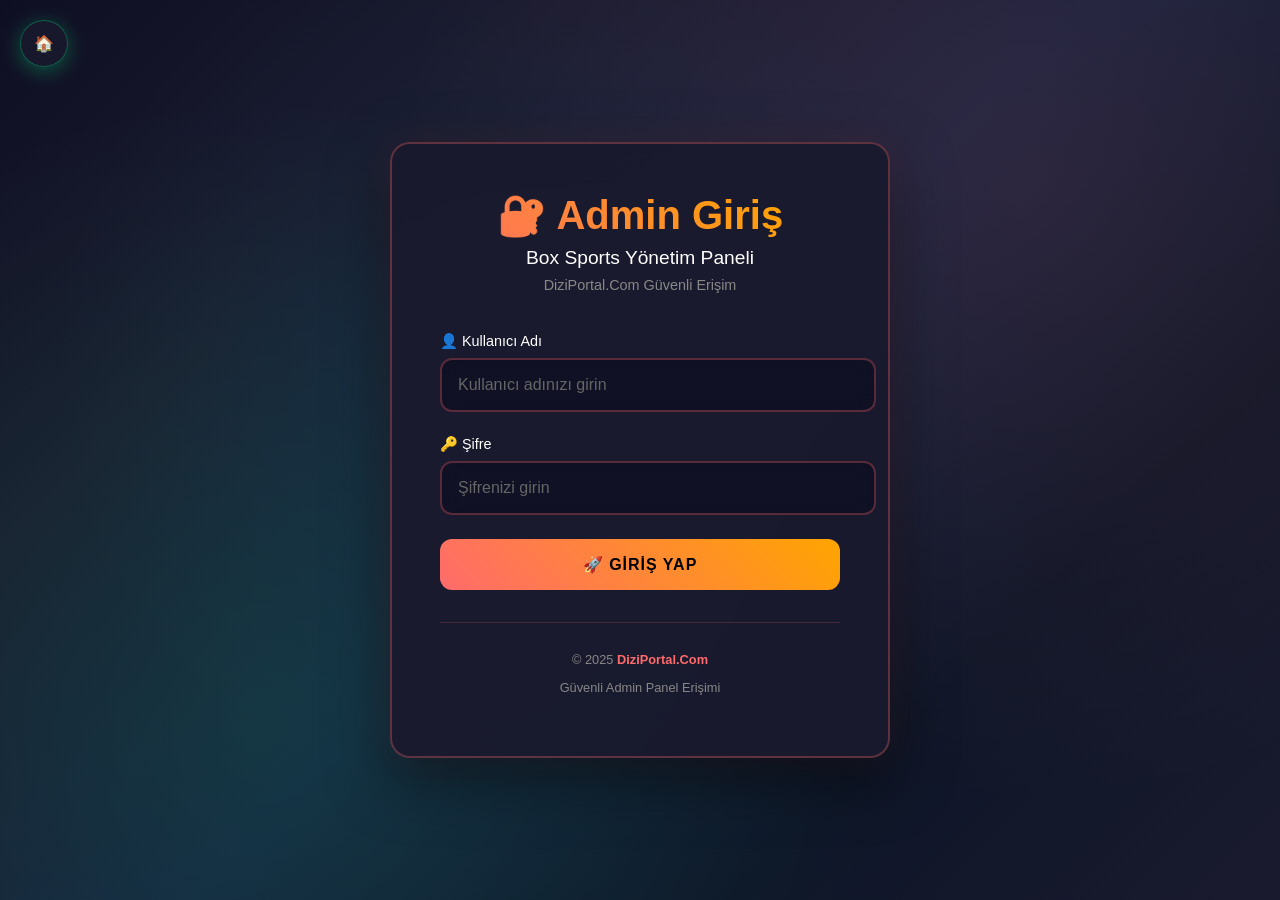
<file: admin.html>
<!DOCTYPE html>
<html lang="tr">
<head>
    <meta charset="UTF-8">
    <meta name="viewport" content="width=device-width, initial-scale=1.0">
    <title>Dizi Portal Sports Admin Panel | Profesyonel Spor Yönetimi</title>
    <meta name="description" content="Dizi Portal Sports Admin Panel - Gelişmiş maç ve kanal yönetimi sistemi">
    <link rel="icon" type="image/x-icon" href="favicon.ico">
    
    <!-- Font Awesome Icons -->
    <link rel="stylesheet" href="https://cdnjs.cloudflare.com/ajax/libs/font-awesome/6.4.0/css/all.min.css">
    
    <!-- diziportal Professional Admin CSS Styles -->
    <style>
        /* DiziPortal.Com - Dizi Portal Sports Professional Admin Panel - Developer: DiziPortal.Com Team */
        
        :root {
            /* Professional Admin Theme Colors */
            --admin-primary: #1e3a8a;           /* Deep Blue */
            --admin-secondary: #059669;         /* Emerald Green */
            --admin-accent: #dc2626;            /* Red Accent */
            --admin-warning: #d97706;           /* Amber Warning */
            --admin-success: #16a34a;           /* Green Success */
            
            /* Background Colors */
            --admin-bg-primary: #0f172a;        /* Slate 900 */
            --admin-bg-secondary: #1e293b;      /* Slate 800 */
            --admin-bg-card: #334155;           /* Slate 700 */
            --admin-bg-light: #475569;          /* Slate 600 */
            
            /* Text Colors */
            --admin-text-primary: #f8fafc;      /* Slate 50 */
            --admin-text-secondary: #cbd5e1;    /* Slate 300 */
            --admin-text-muted: #94a3b8;        /* Slate 400 */
            
            /* Border Colors */
            --admin-border: #475569;            /* Slate 600 */
            --admin-border-light: #64748b;      /* Slate 500 */
        }

        * {
            margin: 0;
            padding: 0;
            box-sizing: border-box;
        }

        body {
            font-family: 'Segoe UI', Tahoma, Geneva, Verdana, sans-serif;
            background: linear-gradient(135deg, var(--admin-bg-primary) 0%, var(--admin-bg-secondary) 100%);
            color: var(--admin-text-primary);
            min-height: 100vh;
            line-height: 1.6;
        }

        /* Layout */
        .admin-layout {
            display: grid;
            grid-template-columns: 280px 1fr;
            min-height: 100vh;
        }

        /* Sidebar */
        .admin-sidebar {
            background: linear-gradient(180deg, var(--admin-bg-secondary) 0%, var(--admin-bg-primary) 100%);
            border-right: 1px solid var(--admin-border);
            padding: 1.5rem;
            position: fixed;
            height: 100vh;
            width: 280px;
            overflow-y: auto;
            z-index: 1000;
        }

        .admin-logo {
            display: flex;
            align-items: center;
            gap: 0.75rem;
            margin-bottom: 2rem;
            padding: 1rem;
            background: linear-gradient(135deg, var(--admin-primary), var(--admin-secondary));
            border-radius: 12px;
            color: white;
            font-size: 1.2rem;
            font-weight: bold;
        }

        .admin-nav-menu {
            list-style: none;
        }

        .admin-nav-item {
            margin-bottom: 0.5rem;
        }

        .admin-nav-link {
            display: flex;
            align-items: center;
            gap: 0.75rem;
            padding: 0.875rem 1rem;
            color: var(--admin-text-secondary);
            text-decoration: none;
            border-radius: 8px;
            transition: all 0.3s ease;
            font-weight: 500;
        }

        .admin-nav-link:hover,
        .admin-nav-link.active {
            background: linear-gradient(135deg, var(--admin-primary), var(--admin-secondary));
            color: white;
            transform: translateX(4px);
        }

        .admin-nav-link i {
            width: 20px;
            text-align: center;
        }

        /* Main Content */
        .admin-main {
            margin-left: 280px;
            padding: 2rem;
            background: var(--admin-bg-primary);
        }

        .admin-header {
            display: flex;
            justify-content: space-between;
            align-items: center;
            margin-bottom: 2rem;
            padding: 1.5rem;
            background: var(--admin-bg-secondary);
            border-radius: 12px;
            border: 1px solid var(--admin-border);
        }

        .admin-title {
            font-size: 2rem;
            font-weight: 700;
            background: linear-gradient(135deg, var(--admin-primary), var(--admin-secondary));
            -webkit-background-clip: text;
            -webkit-text-fill-color: transparent;
            background-clip: text;
        }

        .admin-user-info {
            display: flex;
            align-items: center;
            gap: 1rem;
        }

        .admin-user-avatar {
            width: 40px;
            height: 40px;
            border-radius: 50%;
            background: linear-gradient(135deg, var(--admin-primary), var(--admin-secondary));
            display: flex;
            align-items: center;
            justify-content: center;
            color: white;
            font-weight: bold;
        }

        /* Cards */
        .admin-card {
            background: var(--admin-bg-secondary);
            border-radius: 12px;
            padding: 1.5rem;
            margin-bottom: 1.5rem;
            border: 1px solid var(--admin-border);
            box-shadow: 0 4px 6px rgba(0, 0, 0, 0.1);
        }

        .admin-card-header {
            display: flex;
            justify-content: between;
            align-items: center;
            margin-bottom: 1rem;
            padding-bottom: 1rem;
            border-bottom: 1px solid var(--admin-border);
        }

        .admin-card-title {
            font-size: 1.25rem;
            font-weight: 600;
            color: var(--admin-text-primary);
            display: flex;
            align-items: center;
            gap: 0.5rem;
        }

        /* Grid Layout */
        .admin-grid {
            display: grid;
            grid-template-columns: repeat(auto-fit, minmax(400px, 1fr));
            gap: 1.5rem;
            margin-bottom: 2rem;
        }

        .admin-grid-full {
            grid-column: 1 / -1;
        }

        /* Forms */
        .admin-form {
            display: grid;
            gap: 1rem;
        }

        .admin-form-group {
            display: flex;
            flex-direction: column;
            gap: 0.5rem;
        }

        .admin-form-row {
            display: grid;
            grid-template-columns: 1fr 1fr;
            gap: 1rem;
        }

        .admin-label {
            font-weight: 500;
            color: var(--admin-text-secondary);
        }

        .admin-input,
        .admin-select,
        .admin-textarea {
            padding: 0.75rem;
            border: 1px solid var(--admin-border);
            border-radius: 8px;
            background: var(--admin-bg-card);
            color: var(--admin-text-primary);
            font-size: 0.95rem;
            transition: all 0.3s ease;
        }

        .admin-input:focus,
        .admin-select:focus,
        .admin-textarea:focus {
            outline: none;
            border-color: var(--admin-primary);
            box-shadow: 0 0 0 3px rgba(30, 58, 138, 0.1);
        }

        .admin-textarea {
            resize: vertical;
            min-height: 100px;
        }

        /* Buttons */
        .admin-btn {
            padding: 0.75rem 1.5rem;
            border: none;
            border-radius: 8px;
            font-weight: 500;
            cursor: pointer;
            transition: all 0.3s ease;
            display: inline-flex;
            align-items: center;
            gap: 0.5rem;
            text-decoration: none;
            justify-content: center;
        }

        .admin-btn-primary {
            background: linear-gradient(135deg, var(--admin-primary), var(--admin-secondary));
            color: white;
        }

        .admin-btn-primary:hover {
            transform: translateY(-2px);
            box-shadow: 0 4px 12px rgba(30, 58, 138, 0.3);
        }

        .admin-btn-secondary {
            background: var(--admin-bg-card);
            color: var(--admin-text-primary);
            border: 1px solid var(--admin-border);
        }

        .admin-btn-secondary:hover {
            background: var(--admin-bg-light);
        }

        .admin-btn-danger {
            background: linear-gradient(135deg, var(--admin-accent), #dc2626);
            color: white;
        }

        .admin-btn-danger:hover {
            transform: translateY(-2px);
            box-shadow: 0 4px 12px rgba(220, 38, 38, 0.3);
        }

        .admin-btn-success {
            background: linear-gradient(135deg, var(--admin-success), var(--admin-secondary));
            color: white;
        }

        .admin-btn-success:hover {
            transform: translateY(-2px);
            box-shadow: 0 4px 12px rgba(22, 163, 74, 0.3);
        }

        /* Tables */
        .admin-table {
            width: 100%;
            border-collapse: collapse;
            margin-top: 1rem;
        }

        .admin-table th,
        .admin-table td {
            padding: 0.875rem;
            text-align: left;
            border-bottom: 1px solid var(--admin-border);
        }

        .admin-table th {
            background: var(--admin-bg-card);
            font-weight: 600;
            color: var(--admin-text-primary);
        }

        .admin-table td {
            color: var(--admin-text-secondary);
        }

        .admin-table tbody tr:hover {
            background: var(--admin-bg-card);
        }

        /* Image Upload */
        .admin-image-upload {
            display: flex;
            align-items: center;
            gap: 1rem;
            padding: 1rem;
            border: 2px dashed var(--admin-border);
            border-radius: 8px;
            cursor: pointer;
            transition: all 0.3s ease;
        }

        .admin-image-upload:hover {
            border-color: var(--admin-primary);
            background: rgba(30, 58, 138, 0.05);
        }

        .admin-image-preview {
            width: 60px;
            height: 60px;
            border-radius: 8px;
            object-fit: cover;
            border: 1px solid var(--admin-border);
        }

        /* Statistics Cards */
        .admin-stats {
            display: grid;
            grid-template-columns: repeat(auto-fit, minmax(200px, 1fr));
            gap: 1rem;
            margin-bottom: 2rem;
        }

        .admin-stat-card {
            background: linear-gradient(135deg, var(--admin-bg-secondary), var(--admin-bg-card));
            padding: 1.5rem;
            border-radius: 12px;
            border: 1px solid var(--admin-border);
            text-align: center;
        }

        .admin-stat-icon {
            font-size: 2.5rem;
            margin-bottom: 0.5rem;
            background: linear-gradient(135deg, var(--admin-primary), var(--admin-secondary));
            -webkit-background-clip: text;
            -webkit-text-fill-color: transparent;
            background-clip: text;
        }

        .admin-stat-number {
            font-size: 2rem;
            font-weight: bold;
            color: var(--admin-text-primary);
            margin-bottom: 0.25rem;
        }

        .admin-stat-label {
            color: var(--admin-text-muted);
            font-size: 0.875rem;
        }

        /* Toggle Switches */
        .admin-toggle {
            position: relative;
            display: inline-block;
            width: 50px;
            height: 24px;
        }

        .admin-toggle input {
            opacity: 0;
            width: 0;
            height: 0;
        }

        .admin-toggle-slider {
            position: absolute;
            cursor: pointer;
            top: 0;
            left: 0;
            right: 0;
            bottom: 0;
            background-color: var(--admin-border);
            transition: .4s;
            border-radius: 24px;
        }

        .admin-toggle-slider:before {
            position: absolute;
            content: "";
            height: 18px;
            width: 18px;
            left: 3px;
            bottom: 3px;
            background-color: white;
            transition: .4s;
            border-radius: 50%;
        }

        .admin-toggle input:checked + .admin-toggle-slider {
            background: linear-gradient(135deg, var(--admin-primary), var(--admin-secondary));
        }

        .admin-toggle input:checked + .admin-toggle-slider:before {
            transform: translateX(26px);
        }

        /* Responsive */
        @media (max-width: 1024px) {
            .admin-layout {
                grid-template-columns: 1fr;
            }

            .admin-sidebar {
                position: static;
                width: 100%;
                height: auto;
            }

            .admin-main {
                margin-left: 0;
            }

            .admin-grid {
                grid-template-columns: 1fr;
            }

            .admin-form-row {
                grid-template-columns: 1fr;
            }
        }

        /* Modal */
        .admin-modal {
            display: none;
            position: fixed;
            z-index: 2000;
            left: 0;
            top: 0;
            width: 100%;
            height: 100%;
            background-color: rgba(0, 0, 0, 0.7);
            backdrop-filter: blur(4px);
        }

        .admin-modal-content {
            background-color: var(--admin-bg-secondary);
            margin: 5% auto;
            padding: 2rem;
            border-radius: 12px;
            width: 90%;
            max-width: 600px;
            position: relative;
            border: 1px solid var(--admin-border);
        }

        .admin-modal-close {
            position: absolute;
            right: 1rem;
            top: 1rem;
            font-size: 1.5rem;
            cursor: pointer;
            color: var(--admin-text-muted);
        }

        .admin-modal-close:hover {
            color: var(--admin-accent);
        }

        /* Animations */
        @keyframes fadeIn {
            from { opacity: 0; transform: translateY(20px); }
            to { opacity: 1; transform: translateY(0); }
        }

        .admin-card {
            animation: fadeIn 0.5s ease-out;
        }

        /* Team Logo Display */
        .admin-team-logos {
            display: flex;
            gap: 1rem;
            align-items: center;
            margin-top: 1rem;
        }

        .admin-team-logo-item {
            text-align: center;
        }

        .admin-team-logo-item img {
            width: 50px;
            height: 50px;
            border-radius: 8px;
            object-fit: cover;
            border: 1px solid var(--admin-border);
        }

        .admin-team-logo-item span {
            display: block;
            font-size: 0.75rem;
            color: var(--admin-text-muted);
            margin-top: 0.25rem;
        }

        .admin-vs {
            color: var(--admin-accent);
            font-weight: bold;
            font-size: 1.2rem;
        }
    </style>
</head>
<body>
    <div class="admin-layout">
        <!-- Sidebar -->
        <aside class="admin-sidebar">
            <div class="admin-logo">
                <i class="fas fa-trophy"></i>
                <span>Dizi Portal Sports</span>
            </div>

            <nav class="admin-nav">
                <ul class="admin-nav-menu">
                    <li class="admin-nav-item">
                        <a href="#dashboard" class="admin-nav-link active" onclick="showSection('dashboard')">
                            <i class="fas fa-tachometer-alt"></i>
                            <span>Dashboard</span>
                        </a>
                    </li>
                    <li class="admin-nav-item">
                        <a href="#matches" class="admin-nav-link" onclick="showSection('matches')">
                            <i class="fas fa-futbol"></i>
                            <span>Canlı Maçlar</span>
                        </a>
                    </li>
                    <li class="admin-nav-item">
                        <a href="#channels" class="admin-nav-link" onclick="showSection('channels')">
                            <i class="fas fa-tv"></i>
                            <span>7/24 Kanallar</span>
                        </a>
                    </li>
                    <li class="admin-nav-item">
                        <a href="#frontend" class="admin-nav-link" onclick="showSection('frontend')">
                            <i class="fas fa-paint-brush"></i>
                            <span>Frontend Yönetimi</span>
                        </a>
                    </li>
                    <li class="admin-nav-item">
                        <a href="#settings" class="admin-nav-link" onclick="showSection('settings')">
                            <i class="fas fa-cog"></i>
                            <span>Ayarlar</span>
                        </a>
                    </li>
                    <li class="admin-nav-item">
                        <a href="#" class="admin-nav-link" onclick="adminLogout()">
                            <i class="fas fa-sign-out-alt"></i>
                            <span>Çıkış</span>
                        </a>
                    </li>
                </ul>
            </nav>
        </aside>

        <!-- Main Content -->
        <main class="admin-main">
            <!-- Header -->
            <header class="admin-header">
                <h1 class="admin-title">
                    <i class="fas fa-trophy"></i>
                    Dizi Portal Sports Yönetim Paneli
                </h1>
                <div class="admin-user-info">
                    <div class="admin-user-avatar">A</div>
                    <span>Admin</span>
                </div>
            </header>

            <!-- Dashboard Section -->
            <section id="dashboard" class="admin-section">
                <div class="admin-stats">
                    <div class="admin-stat-card">
                        <div class="admin-stat-icon">
                            <i class="fas fa-futbol"></i>
                        </div>
                        <div class="admin-stat-number" id="totalMatches">0</div>
                        <div class="admin-stat-label">Toplam Maç</div>
                    </div>
                    <div class="admin-stat-card">
                        <div class="admin-stat-icon">
                            <i class="fas fa-tv"></i>
                        </div>
                        <div class="admin-stat-number" id="totalChannels">0</div>
                        <div class="admin-stat-label">Aktif Kanal</div>
                    </div>
                    <div class="admin-stat-card">
                        <div class="admin-stat-icon">
                            <i class="fas fa-eye"></i>
                        </div>
                        <div class="admin-stat-number" id="totalViews">0</div>
                        <div class="admin-stat-label">Toplam İzlenme</div>
                    </div>
                    <div class="admin-stat-card">
                        <div class="admin-stat-icon">
                            <i class="fas fa-clock"></i>
                        </div>
                        <div class="admin-stat-number" id="onlineTime">24/7</div>
                        <div class="admin-stat-label">Online Süre</div>
                    </div>
                </div>

                <div class="admin-grid">
                    <div class="admin-card">
                        <div class="admin-card-header">
                            <h3 class="admin-card-title">
                                <i class="fas fa-chart-line"></i>
                                Son Aktiviteler
                            </h3>
                        </div>
                        <div id="recentActivities">
                            <p>Henüz aktivite bulunmuyor...</p>
                        </div>
                    </div>

                    <div class="admin-card">
                        <div class="admin-card-header">
                            <h3 class="admin-card-title">
                                <i class="fas fa-server"></i>
                                Sistem Durumu
                            </h3>
                        </div>
                        <div class="admin-form">
                            <div class="admin-form-group">
                                <label>Server Status</label>
                                <div style="display: flex; align-items: center; gap: 0.5rem;">
                                    <span style="width: 12px; height: 12px; background: #16a34a; border-radius: 50%;"></span>
                                    <span>Online</span>
                                </div>
                            </div>
                            <div class="admin-form-group">
                                <label>Player Status</label>
                                <div style="display: flex; align-items: center; gap: 0.5rem;">
                                    <span style="width: 12px; height: 12px; background: #16a34a; border-radius: 50%;"></span>
                                    <span>Player.js Active</span>
                                </div>
                            </div>
                        </div>
                    </div>
                </div>
            </section>

            <!-- Matches Section -->
            <section id="matches" class="admin-section" style="display: none;">
                <div class="admin-card">
                    <div class="admin-card-header">
                        <h3 class="admin-card-title">
                            <i class="fas fa-plus"></i>
                            Yeni Maç Ekle
                        </h3>
                    </div>
                    <form class="admin-form" onsubmit="addMatch(event)">
                        <div class="admin-form-row">
                            <div class="admin-form-group">
                                <label class="admin-label" for="matchName">Maç Adı</label>
                                <input type="text" id="matchName" class="admin-input" placeholder="Örn: Barcelona vs Real Madrid" required>
                            </div>
                            <div class="admin-form-group">
                                <label class="admin-label" for="matchTime">Maç Saati</label>
                                <input type="text" id="matchTime" class="admin-input" placeholder="Örn: 21:00" required>
                            </div>
                        </div>
                        
                        <div class="admin-form-row">
                            <div class="admin-form-group">
                                <label class="admin-label" for="homeTeam">Ev Sahibi Takım</label>
                                <input type="text" id="homeTeam" class="admin-input" placeholder="Örn: Barcelona" required>
                            </div>
                            <div class="admin-form-group">
                                <label class="admin-label" for="awayTeam">Misafir Takım</label>
                                <input type="text" id="awayTeam" class="admin-input" placeholder="Örn: Real Madrid" required>
                            </div>
                        </div>

                        <div class="admin-form-row">
                            <div class="admin-form-group">
                                <label class="admin-label" for="homeTeamLogo">Ev Sahibi Logo URL</label>
                                <input type="url" id="homeTeamLogo" class="admin-input" placeholder="https://example.com/barcelona-logo.png">
                            </div>
                            <div class="admin-form-group">
                                <label class="admin-label" for="awayTeamLogo">Misafir Logo URL</label>
                                <input type="url" id="awayTeamLogo" class="admin-input" placeholder="https://example.com/real-madrid-logo.png">
                            </div>
                        </div>

                        <div class="admin-form-group">
                            <label class="admin-label" for="matchHls">HLS Stream URL</label>
                            <input type="url" id="matchHls" class="admin-input" placeholder="https://example.com/stream.m3u8" required>
                        </div>

                        <button type="submit" class="admin-btn admin-btn-primary">
                            <i class="fas fa-plus"></i>
                            Maç Ekle
                        </button>
                    </form>
                </div>

                <div class="admin-card">
                    <div class="admin-card-header">
                        <h3 class="admin-card-title">
                            <i class="fas fa-list"></i>
                            Mevcut Maçlar
                        </h3>
                        <button class="admin-btn admin-btn-secondary" onclick="clearAllMatches()">
                            <i class="fas fa-trash"></i>
                            Tümünü Temizle
                        </button>
                    </div>
                    <div id="matchesList"></div>
                </div>
            </section>

            <!-- Channels Section -->
            <section id="channels" class="admin-section" style="display: none;">
                <div class="admin-card">
                    <div class="admin-card-header">
                        <h3 class="admin-card-title">
                            <i class="fas fa-plus"></i>
                            Yeni Kanal Ekle
                        </h3>
                    </div>
                    <form class="admin-form" onsubmit="addChannel(event)">
                        <div class="admin-form-row">
                            <div class="admin-form-group">
                                <label class="admin-label" for="channelName">Kanal Adı</label>
                                <input type="text" id="channelName" class="admin-input" placeholder="Örn: BeIN Sports 1" required>
                            </div>
                            <div class="admin-form-group">
                                <label class="admin-label" for="channelCategory">Kategori</label>
                                <select id="channelCategory" class="admin-select" required>
                                    <option value="">Kategori Seçin</option>
                                    <option value="sports">Spor</option>
                                    <option value="news">Haber</option>
                                    <option value="entertainment">Eğlence</option>
                                    <option value="documentary">Belgesel</option>
                                </select>
                            </div>
                        </div>

                        <div class="admin-form-group">
                            <label class="admin-label" for="channelLogo">Kanal Logo URL</label>
                            <input type="url" id="channelLogo" class="admin-input" placeholder="https://example.com/channel-logo.png">
                        </div>

                        <div class="admin-form-group">
                            <label class="admin-label" for="channelHls">HLS Stream URL</label>
                            <input type="url" id="channelHls" class="admin-input" placeholder="https://example.com/channel.m3u8" required>
                        </div>

                        <div class="admin-form-group">
                            <label class="admin-label">
                                <input type="checkbox" id="channelActive" checked>
                                Kanal Aktif
                            </label>
                        </div>

                        <button type="submit" class="admin-btn admin-btn-primary">
                            <i class="fas fa-plus"></i>
                            Kanal Ekle
                        </button>
                    </form>
                </div>

                <div class="admin-card">
                    <div class="admin-card-header">
                        <h3 class="admin-card-title">
                            <i class="fas fa-tv"></i>
                            Mevcut Kanallar
                        </h3>
                    </div>
                    <div id="channelsList"></div>
                </div>
            </section>

            <!-- Frontend Management Section -->
            <section id="frontend" class="admin-section" style="display: none;">
                <div class="admin-grid">
                    <div class="admin-card">
                        <div class="admin-card-header">
                            <h3 class="admin-card-title">
                                <i class="fas fa-palette"></i>
                                Site Branding
                            </h3>
                        </div>
                        <form class="admin-form" onsubmit="updateBranding(event)">
                            <div class="admin-form-group">
                                <label class="admin-label" for="siteName">Site Adı</label>
                                <input type="text" id="siteName" class="admin-input" value="Dizi Portal Sports">
                            </div>
                            <div class="admin-form-group">
                                <label class="admin-label" for="siteDescription">Site Açıklaması</label>
                                <textarea id="siteDescription" class="admin-textarea" placeholder="Site açıklaması..."></textarea>
                            </div>
                            <div class="admin-form-group">
                                <label class="admin-label" for="siteLogo">Site Logo URL</label>
                                <input type="url" id="siteLogo" class="admin-input" value="https://i.hizliresim.com/inetemu.png">
                            </div>
                            <button type="submit" class="admin-btn admin-btn-success">
                                <i class="fas fa-save"></i>
                                Güncelle
                            </button>
                        </form>
                    </div>

                    <div class="admin-card">
                        <div class="admin-card-header">
                            <h3 class="admin-card-title">
                                <i class="fas fa-edit"></i>
                                İçerik Yönetimi
                            </h3>
                        </div>
                        <form class="admin-form" onsubmit="updateContent(event)">
                            <div class="admin-form-group">
                                <label class="admin-label" for="headerTitle">Header Başlık</label>
                                <input type="text" id="headerTitle" class="admin-input" value="🔴 Canlı Yayın">
                            </div>
                            <div class="admin-form-group">
                                <label class="admin-label" for="welcomeMessage">Karşılama Mesajı</label>
                                <textarea id="welcomeMessage" class="admin-textarea">Bir maç seçerek izlemeye başlayın</textarea>
                            </div>
                            <div class="admin-form-group">
                                <label class="admin-label" for="footerText">Footer Metni</label>
                                <textarea id="footerText" class="admin-textarea">En kaliteli canlı maç yayınları ve spor içerikleri</textarea>
                            </div>
                            <button type="submit" class="admin-btn admin-btn-success">
                                <i class="fas fa-save"></i>
                                Güncelle
                            </button>
                        </form>
                    </div>
                </div>

                <div class="admin-card admin-grid-full">
                    <div class="admin-card-header">
                        <h3 class="admin-card-title">
                            <i class="fas fa-link"></i>
                            Menü Yönetimi
                        </h3>
                    </div>
                    <div class="admin-grid">
                        <div class="admin-form">
                            <h4>Ana Menü</h4>
                            <div id="mainMenuItems"></div>
                            <button type="button" class="admin-btn admin-btn-secondary" onclick="addMenuItem()">
                                <i class="fas fa-plus"></i>
                                Menü Öğesi Ekle
                            </button>
                        </div>
                        
                        <div class="admin-form">
                            <h4>Mobil Menü</h4>
                            <div id="mobileMenuItems"></div>
                            <button type="button" class="admin-btn admin-btn-secondary" onclick="addMobileMenuItem()">
                                <i class="fas fa-plus"></i>
                                Mobil Menü Ekle
                            </button>
                        </div>
                    </div>
                </div>
            </section>

            <!-- Settings Section -->
            <section id="settings" class="admin-section" style="display: none;">
                <div class="admin-grid">
                    <div class="admin-card">
                        <div class="admin-card-header">
                            <h3 class="admin-card-title">
                                <i class="fas fa-shield-alt"></i>
                                Güvenlik Ayarları
                            </h3>
                        </div>
                        <form class="admin-form" onsubmit="updatePassword(event)">
                            <div class="admin-form-group">
                                <label class="admin-label" for="currentPassword">Mevcut Şifre</label>
                                <input type="password" id="currentPassword" class="admin-input" required>
                            </div>
                            <div class="admin-form-group">
                                <label class="admin-label" for="newPassword">Yeni Şifre</label>
                                <input type="password" id="newPassword" class="admin-input" required>
                            </div>
                            <div class="admin-form-group">
                                <label class="admin-label" for="confirmPassword">Şifre Tekrar</label>
                                <input type="password" id="confirmPassword" class="admin-input" required>
                            </div>
                            <button type="submit" class="admin-btn admin-btn-primary">
                                <i class="fas fa-key"></i>
                                Şifre Güncelle
                            </button>
                        </form>
                    </div>

                    <div class="admin-card">
                        <div class="admin-card-header">
                            <h3 class="admin-card-title">
                                <i class="fas fa-cog"></i>
                                Sistem Ayarları
                            </h3>
                        </div>
                        <div class="admin-form">
                            <div class="admin-form-group">
                                <label class="admin-label">
                                    <span>Developer Tools Koruması</span>
                                    <label class="admin-toggle">
                                        <input type="checkbox" id="devToolsProtection" checked>
                                        <span class="admin-toggle-slider"></span>
                                    </label>
                                </label>
                            </div>
                            <div class="admin-form-group">
                                <label class="admin-label">
                                    <span>Auto Refresh (10s)</span>
                                    <label class="admin-toggle">
                                        <input type="checkbox" id="autoRefresh" checked>
                                        <span class="admin-toggle-slider"></span>
                                    </label>
                                </label>
                            </div>
                            <div class="admin-form-group">
                                <label class="admin-label">
                                    <span>HLS Fallback</span>
                                    <label class="admin-toggle">
                                        <input type="checkbox" id="hlsFallback" checked>
                                        <span class="admin-toggle-slider"></span>
                                    </label>
                                </label>
                            </div>
                        </div>
                    </div>
                </div>
            </section>
        </main>
    </div>

    <!-- JavaScript -->
    <script>
        // DiziPortal.Com - Professional Sports Admin Panel JavaScript
        // Developer: DiziPortal.Com Development Team

        // Check authentication
        function checkAdminAuth() {
            const session = localStorage.getItem('diziportalAdminSession');
            if (!session) {
                window.location.href = 'login.html';
                return false;
            }
            try {
                const sessionData = JSON.parse(session);
                if (sessionData.expiry < Date.now()) {
                    localStorage.removeItem('diziportalAdminSession');
                    window.location.href = 'login.html';
                    return false;
                }
                return true;
            } catch (error) {
                localStorage.removeItem('diziportalAdminSession');
                window.location.href = 'login.html';
                return false;
            }
        }

        if (!checkAdminAuth()) {
            // Will redirect
        }

        // Navigation
        function showSection(sectionId) {
            // Hide all sections
            const sections = document.querySelectorAll('.admin-section');
            sections.forEach(section => section.style.display = 'none');

            // Remove active class from all nav links
            const navLinks = document.querySelectorAll('.admin-nav-link');
            navLinks.forEach(link => link.classList.remove('active'));

            // Show selected section
            document.getElementById(sectionId).style.display = 'block';

            // Add active class to clicked nav link
            event.target.closest('.admin-nav-link').classList.add('active');

            // Load section data
            loadSectionData(sectionId);
        }

        // Load section data
        function loadSectionData(sectionId) {
            switch(sectionId) {
                case 'dashboard':
                    loadDashboardStats();
                    break;
                case 'matches':
                    loadMatches();
                    break;
                case 'channels':
                    loadChannels();
                    break;
                case 'frontend':
                    loadFrontendSettings();
                    break;
                case 'settings':
                    loadSystemSettings();
                    break;
            }
        }

        // Dashboard functions
        function loadDashboardStats() {
            // Update matches statistics
            fetch('api/matches.php')
                .then(response => response.json())
                .then(data => {
                    if (data.success) {
                        document.getElementById('totalMatches').textContent = data.data.length;
                    }
                })
                .catch(error => console.error('Error loading matches stats:', error));

            // Update channels statistics
            fetch('api/channels.php')
                .then(response => response.json())
                .then(data => {
                    if (data.success) {
                        document.getElementById('totalChannels').textContent = data.data.length;
                    }
                })
                .catch(error => console.error('Error loading channels stats:', error));

            // Load recent activities
            const activities = [
                { action: 'Yeni maç eklendi', time: '5 dakika önce', icon: 'fas fa-plus' },
                { action: 'Kanal güncellendi', time: '1 saat önce', icon: 'fas fa-edit' },
                { action: 'Admin girişi yapıldı', time: '2 saat önce', icon: 'fas fa-sign-in-alt' }
            ];

            const activitiesHtml = activities.map(activity => `
                <div style="display: flex; align-items: center; gap: 1rem; padding: 0.5rem 0; border-bottom: 1px solid var(--admin-border);">
                    <i class="${activity.icon}" style="color: var(--admin-secondary);"></i>
                    <div>
                        <div>${activity.action}</div>
                        <small style="color: var(--admin-text-muted);">${activity.time}</small>
                    </div>
                </div>
            `).join('');

            document.getElementById('recentActivities').innerHTML = activitiesHtml;
        }

        // Match management functions
        async function addMatch(event) {
            event.preventDefault();
            
            const formData = {
                name: document.getElementById('matchName').value,
                time: document.getElementById('matchTime').value,
                homeTeam: document.getElementById('homeTeam').value,
                awayTeam: document.getElementById('awayTeam').value,
                homeTeamLogo: document.getElementById('homeTeamLogo').value,
                awayTeamLogo: document.getElementById('awayTeamLogo').value,
                hls: document.getElementById('matchHls').value
            };

            try {
                const response = await fetch('api/matches.php', {
                    method: 'POST',
                    headers: { 'Content-Type': 'application/json' },
                    body: JSON.stringify(formData)
                });

                const result = await response.json();
                if (result.success) {
                    alert('Maç başarıyla eklendi!');
                    event.target.reset();
                    loadMatches();
                } else {
                    alert('Hata: ' + result.message);
                }
            } catch (error) {
                alert('Bağlantı hatası: ' + error.message);
            }
        }

        async function loadMatches() {
            try {
                const response = await fetch('api/matches.php');
                const result = await response.json();
                
                if (result.success) {
                    const matchesHtml = result.data.map(match => `
                        <div class="admin-card" style="margin-bottom: 1rem;">
                            <div style="display: flex; justify-content: space-between; align-items: center;">
                                <div>
                                    <h4>${match.name}</h4>
                                    <p style="color: var(--admin-text-muted); margin: 0.5rem 0;">${match.time}</p>
                                    ${match.homeTeam && match.awayTeam ? `
                                        <div class="admin-team-logos">
                                            <div class="admin-team-logo-item">
                                                <img src="${match.homeTeamLogo || 'https://via.placeholder.com/50x50/00c853/ffffff?text=🏠'}" alt="${match.homeTeam}">
                                                <span>${match.homeTeam}</span>
                                            </div>
                                            <span class="admin-vs">VS</span>
                                            <div class="admin-team-logo-item">
                                                <img src="${match.awayTeamLogo || 'https://via.placeholder.com/50x50/1a237e/ffffff?text=✈️'}" alt="${match.awayTeam}">
                                                <span>${match.awayTeam}</span>
                                            </div>
                                        </div>
                                    ` : ''}
                                    <p style="font-size: 0.875rem; color: var(--admin-text-muted); margin-top: 0.5rem;">
                                        ${match.hls.substring(0, 50)}...
                                    </p>
                                </div>
                                <button class="admin-btn admin-btn-danger" onclick="deleteMatch('${match.id}')">
                                    <i class="fas fa-trash"></i>
                                </button>
                            </div>
                        </div>
                    `).join('');
                    
                    document.getElementById('matchesList').innerHTML = matchesHtml || '<p>Henüz maç eklenmemiş.</p>';
                }
            } catch (error) {
                console.error('Error loading matches:', error);
            }
        }

        async function deleteMatch(matchId) {
            if (!confirm('Bu maçı silmek istediğinizden emin misiniz?')) return;

            try {
                const response = await fetch('api/matches.php', {
                    method: 'DELETE',
                    headers: { 'Content-Type': 'application/json' },
                    body: JSON.stringify({ id: matchId })
                });

                const result = await response.json();
                if (result.success) {
                    alert('Maç silindi!');
                    loadMatches();
                } else {
                    alert('Hata: ' + result.message);
                }
            } catch (error) {
                alert('Bağlantı hatası: ' + error.message);
            }
        }

        async function clearAllMatches() {
            if (!confirm('Tüm maçları silmek istediğinizden emin misiniz?')) return;

            try {
                const response = await fetch('api/matches.php', {
                    method: 'PUT'
                });

                const result = await response.json();
                if (result.success) {
                    alert('Tüm maçlar temizlendi!');
                    loadMatches();
                } else {
                    alert('Hata: ' + result.message);
                }
            } catch (error) {
                alert('Bağlantı hatası: ' + error.message);
            }
        }

        // Channel management functions
        async function addChannel(event) {
            event.preventDefault();
            
            const formData = {
                name: document.getElementById('channelName').value,
                category: document.getElementById('channelCategory').value,
                logo: document.getElementById('channelLogo').value,
                hls: document.getElementById('channelHls').value,
                active: document.getElementById('channelActive').checked
            };

            try {
                const response = await fetch('api/channels.php', {
                    method: 'POST',
                    headers: { 'Content-Type': 'application/json' },
                    body: JSON.stringify(formData)
                });

                const result = await response.json();
                if (result.success) {
                    alert('Kanal başarıyla eklendi!');
                    event.target.reset();
                    loadChannels();
                } else {
                    alert('Hata: ' + result.message);
                }
            } catch (error) {
                alert('Bağlantı hatası: ' + error.message);
            }
        }

        async function loadChannels() {
            try {
                const response = await fetch('api/channels.php');
                const result = await response.json();
                
                if (result.success) {
                    const channelsHtml = result.data.map(channel => `
                        <div class="admin-card" style="margin-bottom: 1rem;">
                            <div style="display: flex; justify-content: space-between; align-items: center;">
                                <div style="display: flex; align-items: center; gap: 1rem;">
                                    <img src="${channel.logo || 'https://via.placeholder.com/50x50/dc2626/ffffff?text=TV'}" 
                                         alt="${channel.name}" style="width: 50px; height: 50px; border-radius: 8px;">
                                    <div>
                                        <h4>${channel.name}</h4>
                                        <p style="color: var(--admin-text-muted); margin: 0.5rem 0;">${channel.category}</p>
                                        <p style="font-size: 0.875rem; color: var(--admin-text-muted);">
                                            ${channel.hls.substring(0, 50)}...
                                        </p>
                                        <span style="padding: 2px 8px; background: ${channel.active ? 'var(--admin-success)' : 'var(--admin-accent)'}; 
                                                     color: white; border-radius: 4px; font-size: 0.75rem;">
                                            ${channel.active ? 'Aktif' : 'Pasif'}
                                        </span>
                                    </div>
                                </div>
                                <div style="display: flex; gap: 0.5rem;">
                                    <button class="admin-btn admin-btn-secondary" onclick="toggleChannelStatus('${channel.id}', ${!channel.active})">
                                        <i class="fas fa-power-off"></i>
                                        ${channel.active ? 'Pasifleştir' : 'Aktifleştir'}
                                    </button>
                                    <button class="admin-btn admin-btn-danger" onclick="deleteChannel('${channel.id}')">
                                        <i class="fas fa-trash"></i>
                                    </button>
                                </div>
                            </div>
                        </div>
                    `).join('');
                    
                    document.getElementById('channelsList').innerHTML = channelsHtml || '<p>Henüz kanal eklenmemiş.</p>';
                }
            } catch (error) {
                console.error('Error loading channels:', error);
            }
        }

        async function deleteChannel(channelId) {
            if (!confirm('Bu kanalı silmek istediğinizden emin misiniz?')) return;

            try {
                const response = await fetch('api/channels.php', {
                    method: 'DELETE',
                    headers: { 'Content-Type': 'application/json' },
                    body: JSON.stringify({ id: channelId })
                });

                const result = await response.json();
                if (result.success) {
                    alert('Kanal silindi!');
                    loadChannels();
                } else {
                    alert('Hata: ' + result.message);
                }
            } catch (error) {
                alert('Bağlantı hatası: ' + error.message);
            }
        }

        async function toggleChannelStatus(channelId, newStatus) {
            try {
                // First get the channel data
                const getResponse = await fetch('api/channels.php');
                const getResult = await getResponse.json();
                
                if (!getResult.success) {
                    throw new Error('Failed to load channel data');
                }
                
                const channel = getResult.data.find(ch => ch.id === channelId);
                if (!channel) {
                    throw new Error('Channel not found');
                }
                
                // Update the channel
                const updateData = {
                    ...channel,
                    active: newStatus
                };
                
                const response = await fetch('api/channels.php', {
                    method: 'PUT',
                    headers: { 'Content-Type': 'application/json' },
                    body: JSON.stringify(updateData)
                });

                const result = await response.json();
                if (result.success) {
                    alert(`Kanal ${newStatus ? 'aktifleştirildi' : 'pasifleştirildi'}!`);
                    loadChannels();
                } else {
                    alert('Hata: ' + result.message);
                }
            } catch (error) {
                alert('Bağlantı hatası: ' + error.message);
            }
        }

        // Frontend management functions
        function updateBranding(event) {
            event.preventDefault();
            alert('Branding ayarları güncellendi!');
        }

        function updateContent(event) {
            event.preventDefault();
            alert('İçerik ayarları güncellendi!');
        }

        function addMenuItem() {
            alert('Menü öğesi ekleme özelliği yakında!');
        }

        function addMobileMenuItem() {
            alert('Mobil menü ekleme özelliği yakında!');
        }

        function loadFrontendSettings() {
            // Load current frontend settings
        }

        // Settings functions
        function updatePassword(event) {
            event.preventDefault();
            
            const currentPassword = document.getElementById('currentPassword').value;
            const newPassword = document.getElementById('newPassword').value;
            const confirmPassword = document.getElementById('confirmPassword').value;

            if (newPassword !== confirmPassword) {
                alert('Yeni şifreler eşleşmiyor!');
                return;
            }

            // Update password logic here
            alert('Şifre güncellendi!');
            event.target.reset();
        }

        function loadSystemSettings() {
            // Load current system settings
        }

        // Logout function
        function adminLogout() {
            if (confirm('Çıkmak istediğinizden emin misiniz?')) {
                localStorage.removeItem('diziportalAdminSession');
                window.location.href = 'login.html';
            }
        }

        // Initialize
        document.addEventListener('DOMContentLoaded', () => {
            console.log('🚀 DiziPortal.Com: Professional Admin Panel Loaded');
            loadDashboardStats();
            loadChannels(); // Load channels on startup
        });

        // Anti-DevTools Protection
        class DiziPortalAdminProtection {
            constructor() {
                this.init();
            }

            init() {
                // Disable right-click
                document.addEventListener('contextmenu', (e) => {
                    e.preventDefault();
                    return false;
                });

                // Disable F12, Ctrl+U, Ctrl+Shift+I
                document.addEventListener('keydown', (e) => {
                    if (e.key === 'F12' || 
                        (e.ctrlKey && e.key === 'u') || 
                        (e.ctrlKey && e.shiftKey && e.key === 'I')) {
                        e.preventDefault();
                        window.location.href = 'about:blank';
                        return false;
                    }
                });

                // Detect DevTools
                this.detectDevTools();
            }

            detectDevTools() {
                setInterval(() => {
                    if (window.outerHeight - window.innerHeight > 160 || 
                        window.outerWidth - window.innerWidth > 160) {
                        window.location.href = 'about:blank';
                    }
                }, 500);
            }
        }

        // Initialize protection
        new DiziPortalAdminProtection();
    </script>
</body>
</html>
</file>
